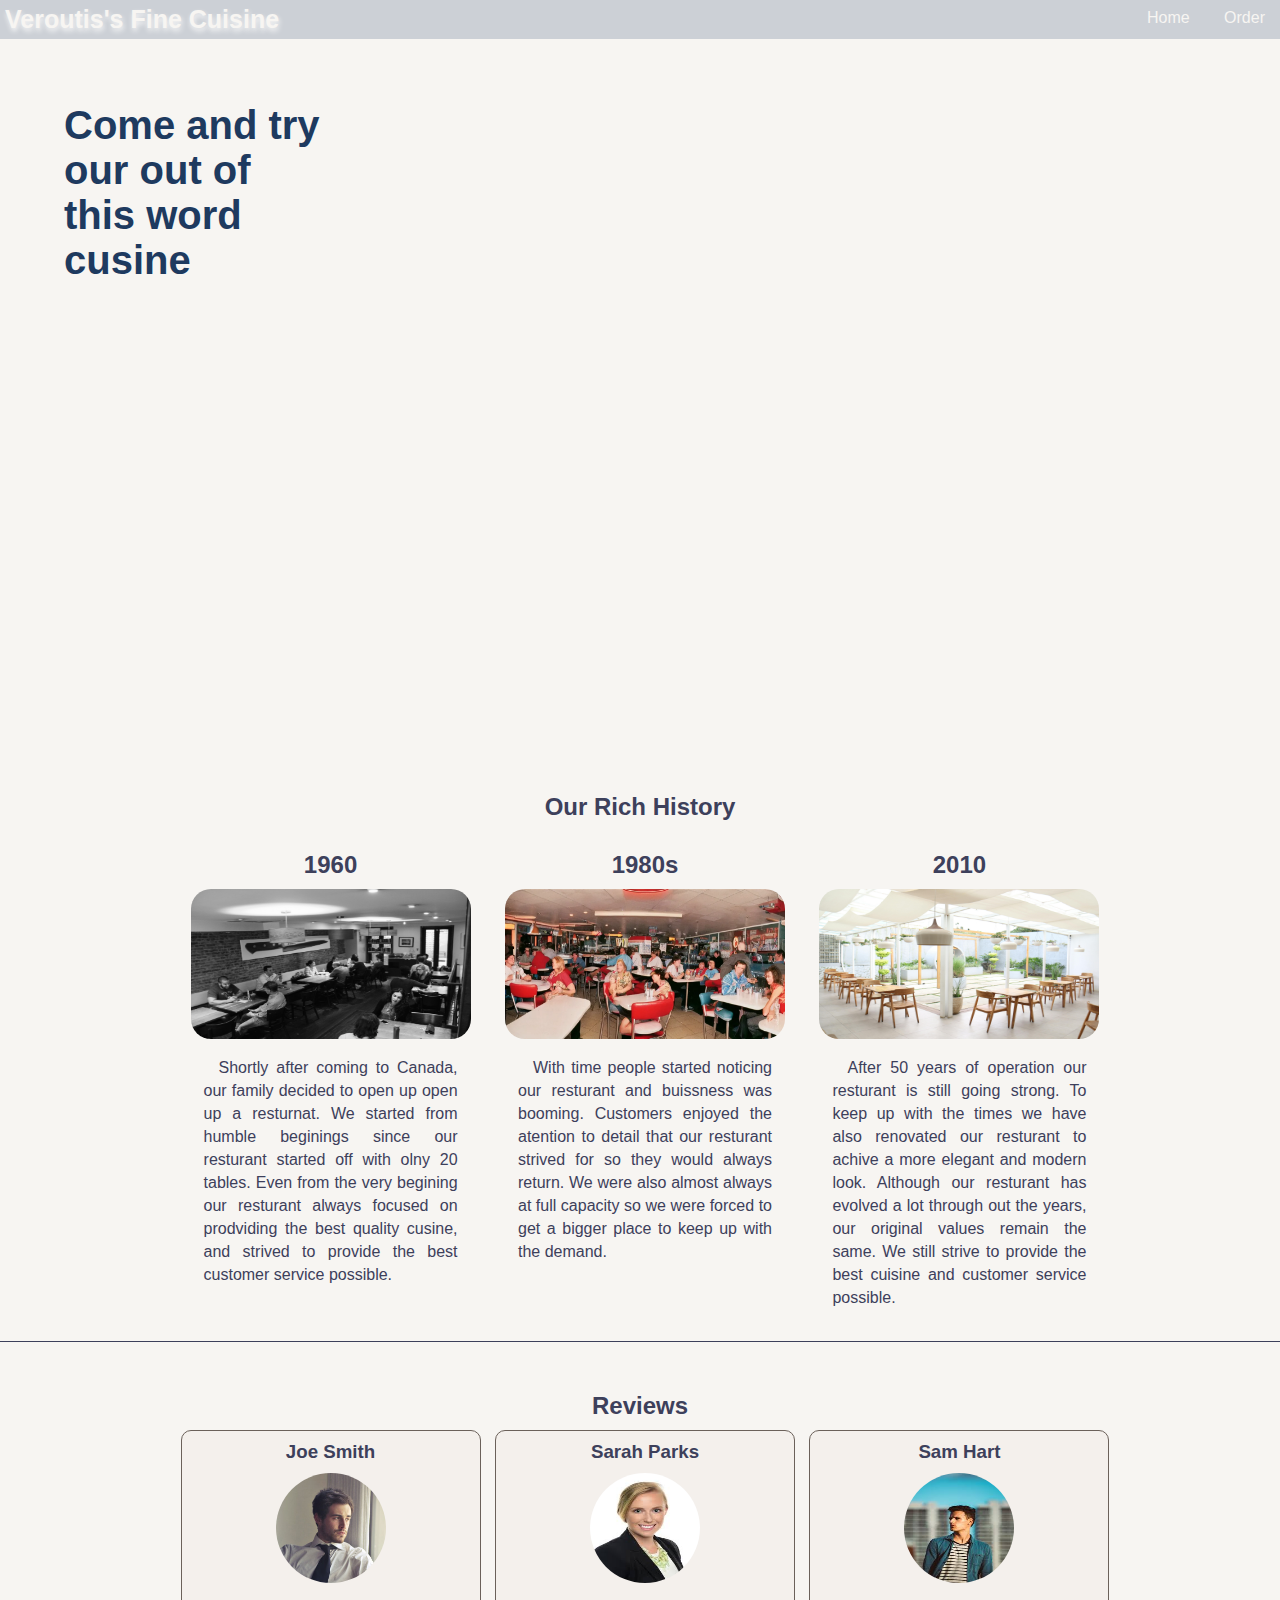
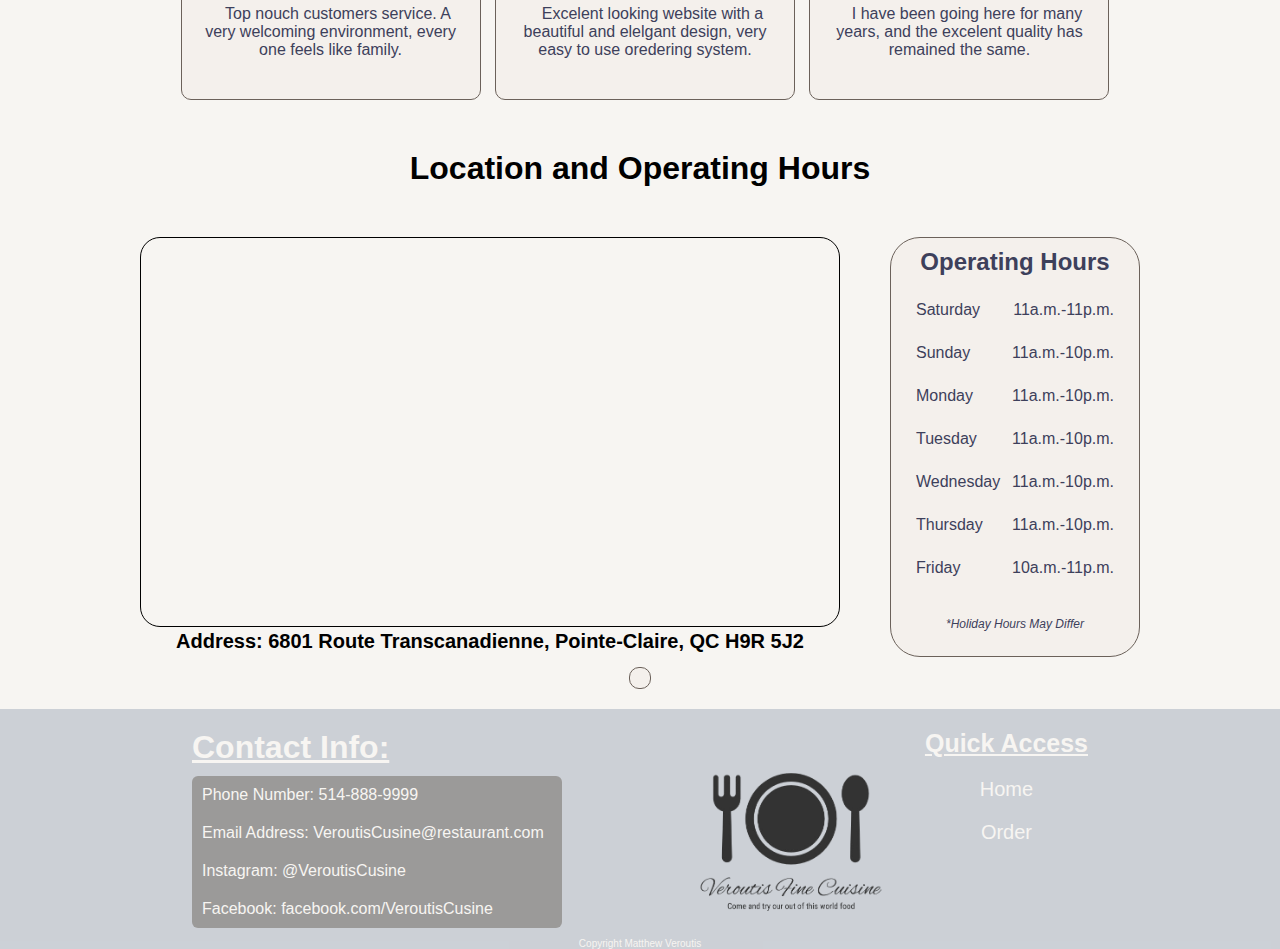
<file: index.html>
<!DOCTYPE html>
<html>
<head>
    <meta charset='utf-8'>
    <meta http-equiv='X-UA-Compatible' content='IE=edge'>
    <!-- sets the title and icon in the tab -->
    <title>Veroutis's Fine Cuisine</title>
    <link rel="icon" href="images/Screenshot_2024-11-12_001231-removebg-preview.png" type="image/png">
    <meta name='viewport' content='width=device-width, initial-scale=1'>
    <link rel='stylesheet' type='text/css' media='screen' href='styles.css'>
    <!-- Link to jquery -->
    <script src="https://code.jquery.com/jquery-3.6.0.min.js"></script>
</head>
<body>

    <!-- header which contains name of resturnat and the nav to go to other pages -->
    <header>
        <!-- name of resturnt -->
        <h1>Veroutis's Fine Cuisine</h1>
        <!-- the nav with the ability to navigate to home or order page -->
        <nav>
            <a href="index.html">Home</a>
            <a href="order.html">Order</a>
        </nav>
    </header>

    <!-- advertisement on the top of the page telling customers to come visit -->
    <section class = "advertisement">
        <h1>Come and try our out of this word cusine</h1>
    </section>

    <!-- when website get bigger hides the image a little bit  -->
    <section class ="whiteSpace">

    </section>
    <main>

        <!-- major historical events which contain a image, year and text which is all contained inside a list -->
        <section class="history">
            <!-- the heading of the section -->
            <h2>Our Rich History</h2>
            <ul class="history-list">
                <!-- list item which contains the date, image and a little description -->
                <li>
                    <!-- the year -->
                    <h2>1960</h2>
                    <!-- the image of the restuarnt at that time -->
                    <img src="images/oldBlackAndWhite Photo.jpg">
                    <!-- the description at that time -->
                    <p>
                        Shortly after coming to Canada, our family decided to open up open up a resturnat. We started from humble beginings since 
                        our resturant started off with olny 20 tables. Even from the very begining our resturant
                        always focused on prodviding the best quality cusine, and strived to provide the best customer service possible. 
                    </p>
                </li>
                <li>
                    <h2>1980s</h2>
                    <img src="images/color Restrunat Photo .webp">
                    <p>
                        With time people started noticing our resturant and buissness was booming. Customers enjoyed the atention to detail that 
                        our resturant strived for so they would always return. We were also almost always at full capacity so we 
                        were forced to get a bigger place to keep up with the demand.
                    </p>
                </li>
                <li>
                    <h2>2010</h2>
                    <img src="images/pexels-irwandaade-11894196.jpg">
                    <p>
                        After 50 years of operation our resturant is still going strong. To keep up with the times we have also renovated our resturant 
                        to achive a more elegant and modern look. Although our resturant has evolved a lot through out the years, our original values 
                        remain the same. We still strive to provide the best cuisine and customer service possible. 
                    </p>
                </li>
            </ul>
        </section>

        <!-- vertical black line to sperate reviews and histroy -->
        <section class = "seperatorLine"></section>

        <!-- the section which contains reviews from customers  -->
        <section class="reviews">
            <h2>Reviews</h2>
            <ul class="review-list">
                <!-- the list item which contains the name, image and review of the person  -->
                <li>
                    <!-- the name of the person -->
                    <h3>Joe Smith</h3>
                    <!-- the image of the person -->
                    <img src="images/person_4.jpg">
                    <!-- the review that the person left -->
                    <p>Top nouch customers service. A very welcoming environment, every one feels like family.  </p>
                </li>
                <li>
                    <h3>Sarah Parks</h3>
                    <img src="images/person3.jpg">
                    <p>Excelent looking website with a beautiful and elelgant design, very easy to use oredering system.</p>
                </li>
                <li>
                    <h3>Sam Hart</h3>
                    <img src="images/person4.jpg">
                    <p>I have been going here for many years, and the excelent quality has remained the same.</p>
                </li>
            </ul>
        </section>
        
        <!-- section for the heading, map and hours  -->
        <section class="MapAndHours">
            <h1>Location and Operating Hours</h1>
        </section>

        <!-- a map of where the returant is located at and the address of the restaurant  -->
        <section class="locationMap">
                <!-- the iframe which is the map and the formating -->
                <iframe width="100%" height="100%" frameborder="0" scrolling="no" marginheight="0" marginwidth="0" src="https://maps.google.com/maps?width=100%25&amp;height=600&amp;hl=en&amp;q=6801%20Route%20Transcanadienne,%20Pointe-Claire,%20QC%20H9R%205J2+(Veroutis's%20Fine%20Cuisine%20)&amp;t=&amp;z=14&amp;ie=UTF8&amp;iwloc=B&amp;output=embed">
                    <a href="https://www.gps.ie/">
                        gps trackers
                    </a>
                </iframe>
                <!-- address of resturant -->
                    <h2>Address: 6801 Route Transcanadienne, Pointe-Claire, QC H9R 5J2</h2>
        </section>

        <!-- has the opening and closing hours of the returant of each day  -->
        <section class ="openHours">
                <h2>Operating Hours</h2>
                <ul id="hoursList">
                    <li>Saturday ---- 11a.m.-11p.m.</li>
                    <li>Sunday ------ 11a.m.-10p.m.</li>
                    <li>Monday ------ 11a.m.-10p.m.</li>
                    <li>Tuesday ------ 11a.m.-10p.m.</li>
                    <li>Wednesday -- 11a.m.-10p.m.</li>
                    <li>Thursday ----- 11a.m.-10p.m.</li>
                    <li>Friday --------- 11a.m.-11p.m.</li>
                    <li>*Holiday Hours May Differ</li>
                </ul>
        </section>

        <!-- this is the weather secion whihc will have thew weather temperature and if the outside balcony is open -->
        <section class="weather"> 
        </section>
    </main>

    <!-- footer which contains contact info and quick access navigation  -->
    <footer>

        <!-- contact info which has phone number email address instagram and facebook  -->
        <section class="contact-infoContainer">
        <h1>Contact Info:</h1>
            <ul class="contact-info">
                <li>Phone Number: 514-888-9999</li>
                <li>Email Address: VeroutisCusine@restaurant.com</li>
                <li>Instagram: @VeroutisCusine</li>
                <li>Facebook: facebook.com/VeroutisCusine</li>
            </ul>
        </section>
        
        <!-- resturant logo  -->
        <img src="images/Screenshot_2024-11-12_001231-removebg-preview.png">
  
            <!-- quick access links which easy directs you to another page such ad the home or order page  -->
            <ul class="quick-access">
                <li style="font-size: 25px; font-weight: 600; text-decoration: underline;">Quick Access</li>
                <nav>
                    <li><a href="index.html">Home</a></li>
                    <li><a href="order.html">Order</a></li>
                </nav>
            </ul>
   
            <!-- copyright  -->
        <p>Copyright Matthew Veroutis</p>
    </footer>

    <!-- this the the connection to the script which belongs at the end  -->
    <script src="script.js"></script>
    
</body>
</html>
</file>
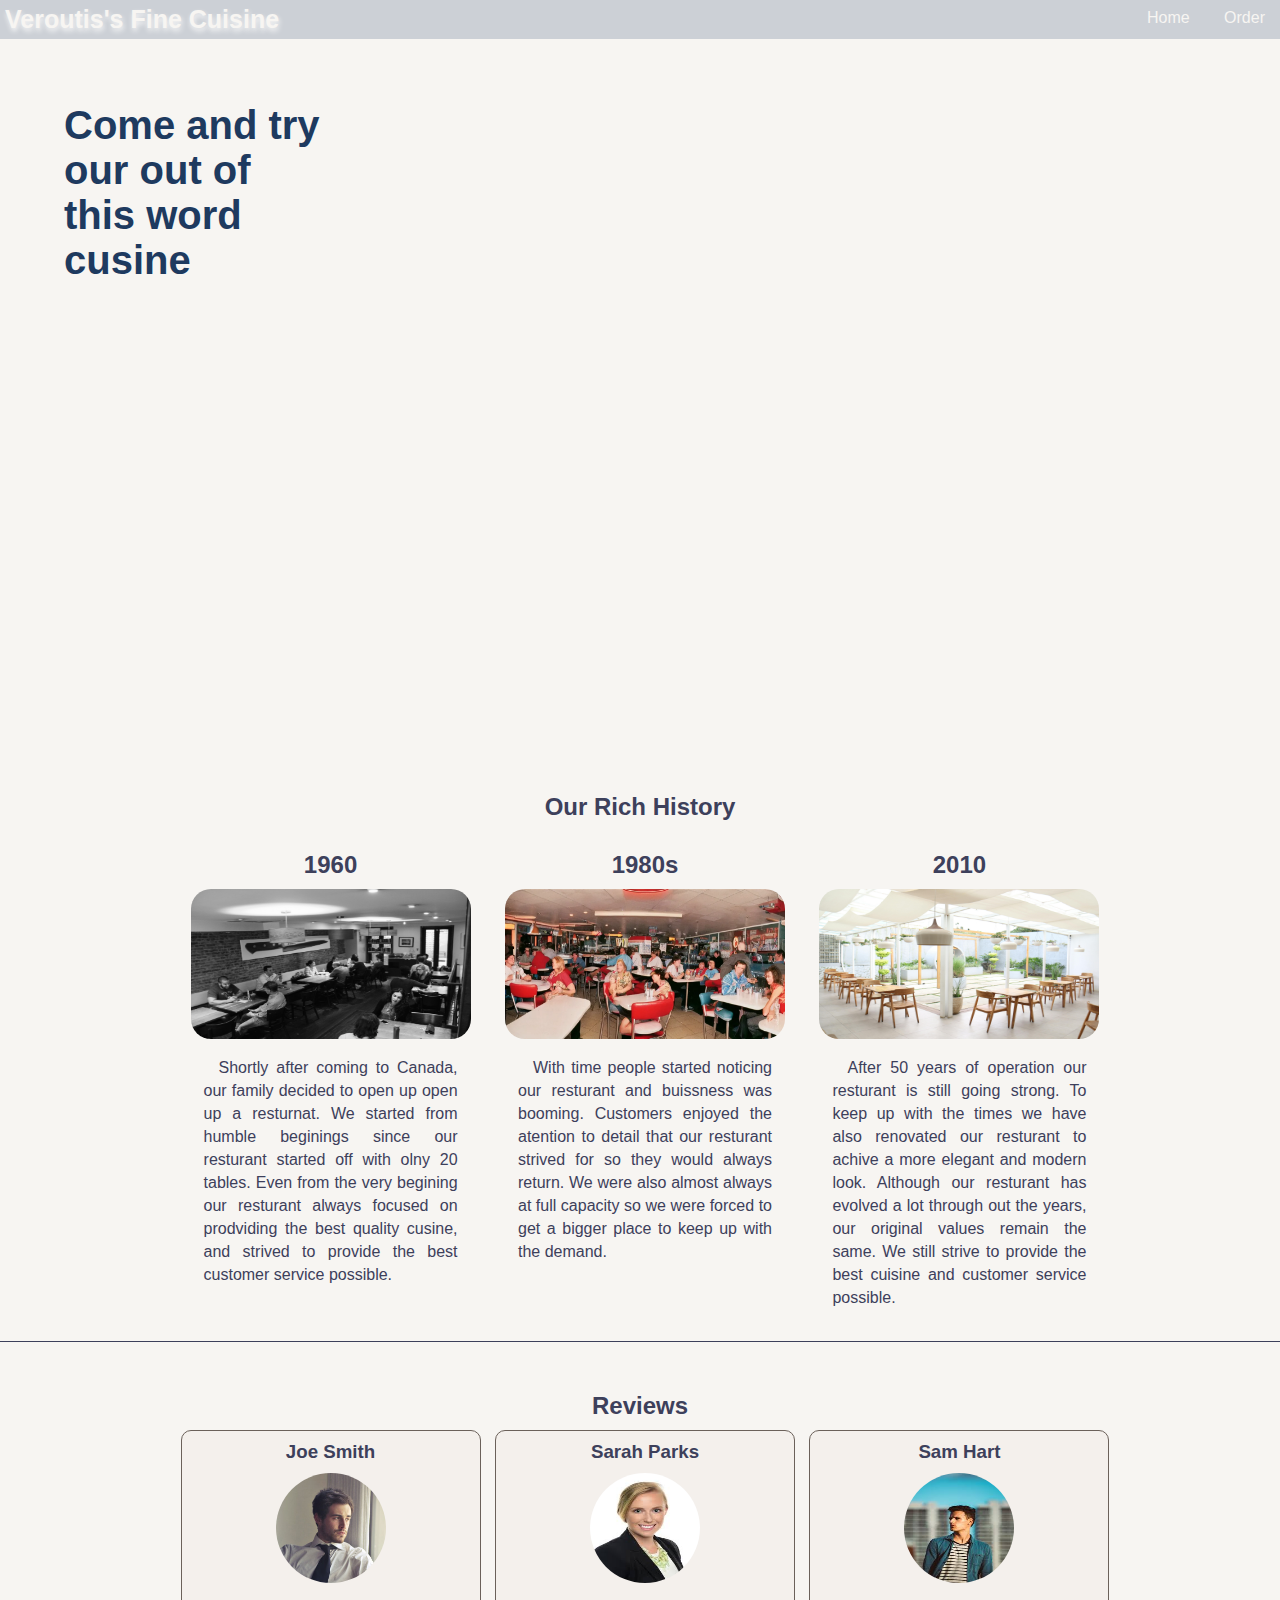
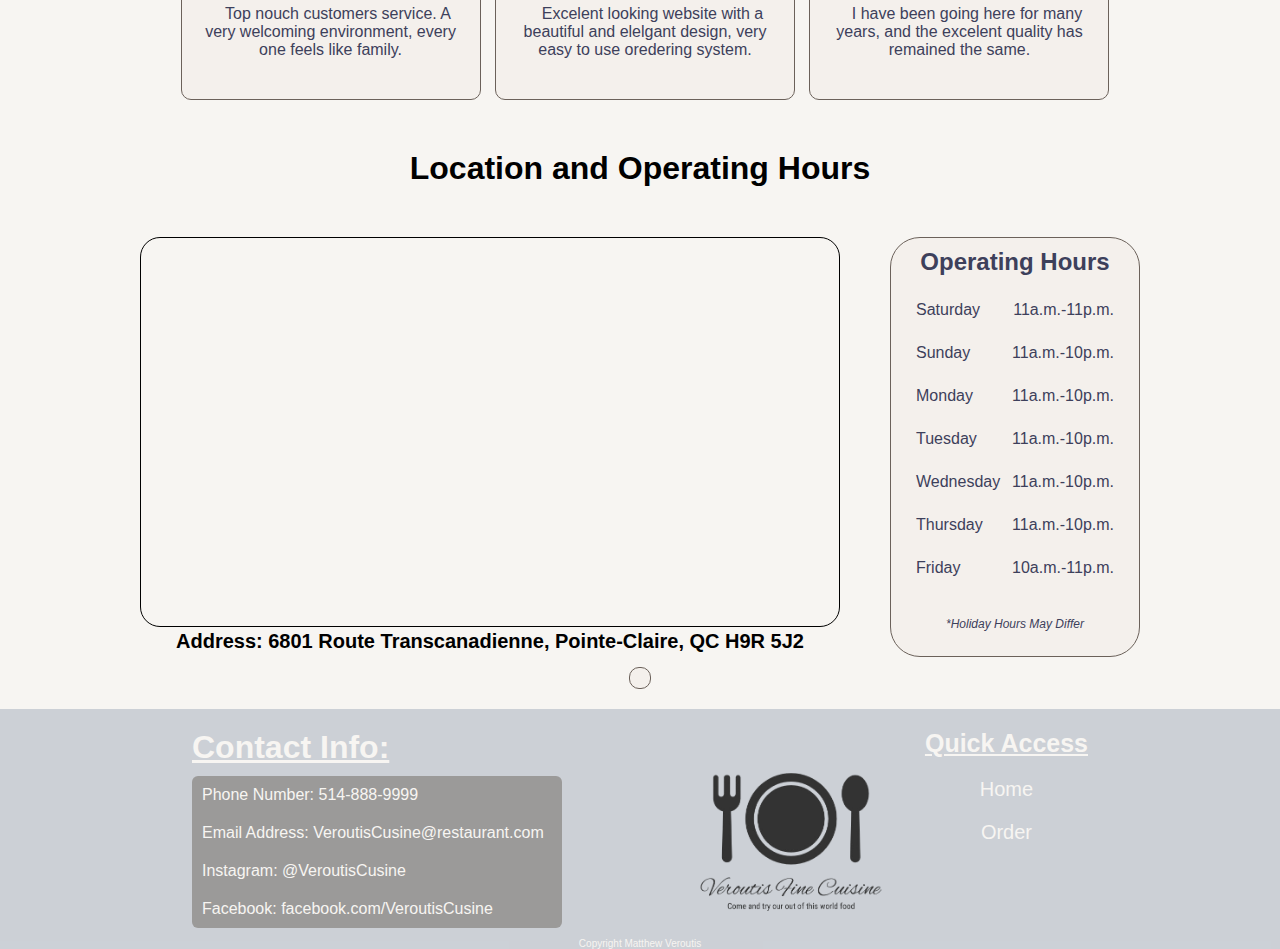
<file: website/index.html>
<!DOCTYPE html>
<html>
<head>
    <meta charset='utf-8'>
    <meta http-equiv='X-UA-Compatible' content='IE=edge'>
    <!-- sets the title and icon in the tab -->
    <title>Veroutis's Fine Cuisine</title>
    <link rel="icon" href="images/Screenshot_2024-11-12_001231-removebg-preview.png" type="image/png">
    <meta name='viewport' content='width=device-width, initial-scale=1'>
    <link rel='stylesheet' type='text/css' media='screen' href='styles.css'>
</head>
<body>

    <!-- header which contains name of resturnat and the nav to go to other pages -->
    <header>
        <!-- name of resturnt -->
        <h1>Veroutis's Fine Cuisine</h1>
        <!-- the nav with the ability to navigate to home or order page -->
        <nav>
            <a href="index.html">Home</a>
            <a href="order.html">Order</a>
        </nav>
    </header>

    <!-- advertisement on the top of the page telling customers to come visit -->
    <section class = "advertisement">
        <h1>Come and try our out of this word cusine</h1>
    </section>

    <!-- when website get bigger hides the image a little bit  -->
    <section class ="whiteSpace">

    </section>
    <main>

        <!-- major historical events which contain a image, year and text which is all contained inside a list -->
        <section class="history">
            <!-- the heading of the section -->
            <h2>Our Rich History</h2>
            <ul class="history-list">
                <!-- list item which contains the date, image and a little description -->
                <li>
                    <!-- the year -->
                    <h2>1960</h2>
                    <!-- the image of the restuarnt at that time -->
                    <img src="images/oldBlackAndWhite Photo.jpg">
                    <!-- the description at that time -->
                    <p>
                        Shortly after coming to Canada, our family decided to open up open up a resturnat. We started from humble beginings since 
                        our resturant started off with olny 20 tables. Even from the very begining our resturant
                        always focused on prodviding the best quality cusine, and strived to provide the best customer service possible. 
                    </p>
                </li>
                <li>
                    <h2>1980s</h2>
                    <img src="images/color Restrunat Photo .webp">
                    <p>
                        With time people started noticing our resturant and buissness was booming. Customers enjoyed the atention to detail that 
                        our resturant strived for so they would always return. We were also almost always at full capacity so we 
                        were forced to get a bigger place to keep up with the demand.
                    </p>
                </li>
                <li>
                    <h2>2010</h2>
                    <img src="images/pexels-irwandaade-11894196.jpg">
                    <p>
                        After 50 years of operation our resturant is still going strong. To keep up with the times we have also renovated our resturant 
                        to achive a more elegant and modern look. Although our resturant has evolved a lot through out the years, our original values 
                        remain the same. We still strive to provide the best cuisine and customer service possible. 
                    </p>
                </li>
            </ul>
        </section>

        <!-- vertical black line to sperate reviews and histroy -->
        <section class = "seperatorLine"></section>

        <!-- the section which contains reviews from customers  -->
        <section class="reviews">
            <h2>Reviews</h2>
            <ul class="review-list">
                <!-- the list item which contains the name, image and review of the person  -->
                <li>
                    <!-- the name of the person -->
                    <h3>Joe Smith</h3>
                    <!-- the image of the person -->
                    <img src="images/person_4.jpg">
                    <!-- the review that the person left -->
                    <p>Top nouch customers service. A very welcoming environment, every one feels like family.  </p>
                </li>
                <li>
                    <h3>Sarah Parks</h3>
                    <img src="images/person3.jpg">
                    <p>Excelent looking website with a beautiful and elelgant design, very easy to use oredering system.</p>
                </li>
                <li>
                    <h3>Sam Hart</h3>
                    <img src="images/person4.jpg">
                    <p>I have been going here for many years, and the excelent quality has remained the same.</p>
                </li>
            </ul>
        </section>
        
        <!-- section for the heading, map and hours  -->
        <section class="MapAndHours">
            <h1>Location and Operating Hours</h1>
        </section>

        <!-- a map of where the returant is located at and the address of the restaurant  -->
        <section class="locationMap">
                <!-- the iframe which is the map and the formating -->
                <iframe width="100%" height="100%" frameborder="0" scrolling="no" marginheight="0" marginwidth="0" src="https://maps.google.com/maps?width=100%25&amp;height=600&amp;hl=en&amp;q=6801%20Route%20Transcanadienne,%20Pointe-Claire,%20QC%20H9R%205J2+(Veroutis's%20Fine%20Cuisine%20)&amp;t=&amp;z=14&amp;ie=UTF8&amp;iwloc=B&amp;output=embed">
                    <a href="https://www.gps.ie/">
                        gps trackers
                    </a>
                </iframe>
                <!-- address of resturant -->
                    <h2>Address: 6801 Route Transcanadienne, Pointe-Claire, QC H9R 5J2</h2>
        </section>

        <!-- has the opening and closing hours of the returant of each day  -->
        <section class ="openHours">
                <h2>Operating Hours</h2>
                <ul id="hoursList">
                    <li>Saturday ---- 11a.m.-11p.m.</li>
                    <li>Sunday ------ 11a.m.-10p.m.</li>
                    <li>Monday ------ 11a.m.-10p.m.</li>
                    <li>Tuesday ------ 11a.m.-10p.m.</li>
                    <li>Wednesday -- 11a.m.-10p.m.</li>
                    <li>Thursday ----- 11a.m.-10p.m.</li>
                    <li>Friday --------- 11a.m.-11p.m.</li>
                    <li>*Holiday Hours May Differ</li>
                </ul>
        </section>

        <!-- this is the weather secion whihc will have thew weather temperature and if the outside balcony is open -->
        <section class="weather"> 
        </section>
    </main>

    <!-- footer which contains contact info and quick access navigation  -->
    <footer>

        <!-- contact info which has phone number email address instagram and facebook  -->
        <section class="contact-infoContainer">
        <h1>Contact Info:</h1>
            <ul class="contact-info">
                <li>Phone Number: 514-888-9999</li>
                <li>Email Address: VeroutisCusine@restaurant.com</li>
                <li>Instagram: @VeroutisCusine</li>
                <li>Facebook: facebook.com/VeroutisCusine</li>
            </ul>
        </section>
        
        <!-- resturant logo  -->
        <img src="images/Screenshot_2024-11-12_001231-removebg-preview.png">
  
            <!-- quick access links which easy directs you to another page such ad the home or order page  -->
            <ul class="quick-access">
                <li style="font-size: 25px; font-weight: 600; text-decoration: underline;">Quick Access</li>
                <nav>
                    <li><a href="index.html">Home</a></li>
                    <li><a href="order.html">Order</a></li>
                </nav>
            </ul>
   
            <!-- copyright  -->
        <p>Copyright Matthew Veroutis</p>
    </footer>

    <!-- this the the connection to the script which belongs at the end  -->
    <script src="script.js"></script>
    
</body>
</html>
</file>
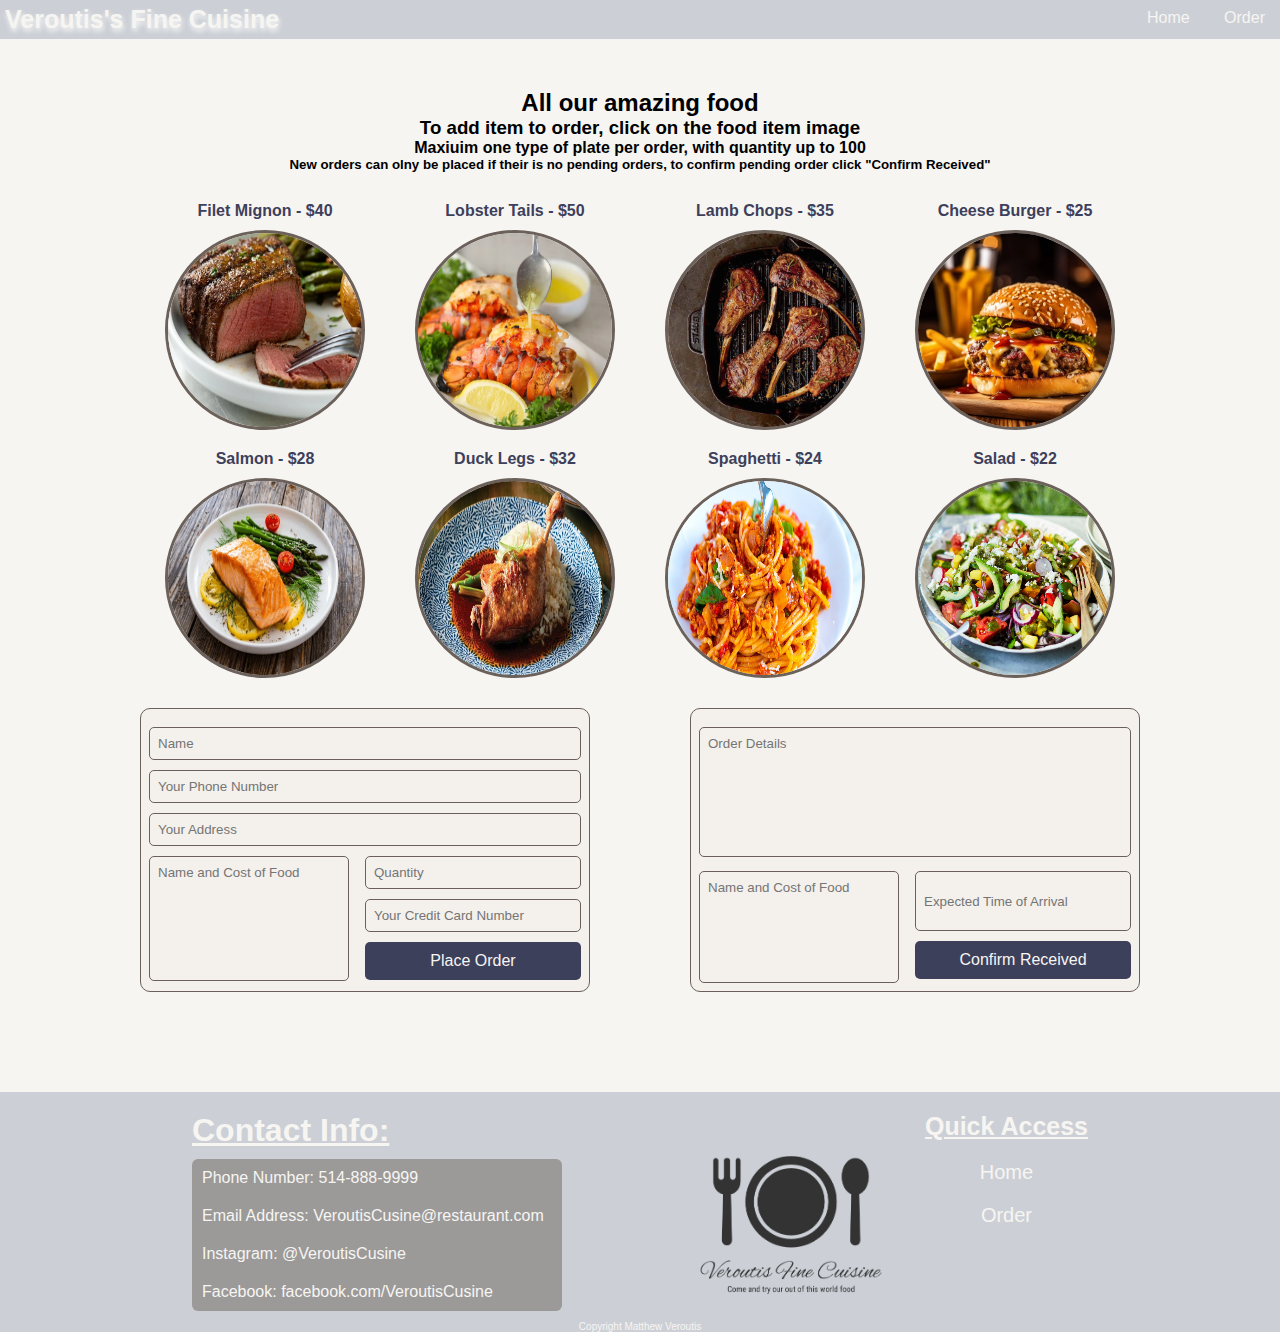
<file: order.html>
<!DOCTYPE html>
<html>
<head>
    <meta charset='utf-8'>
    <meta http-equiv='X-UA-Compatible' content='IE=edge'>
    <!-- sets the title and icon in the tab -->
    <title>Order Page</title>
    <link rel="icon" href="images/Screenshot_2024-11-12_001231-removebg-preview.png" type="image/png">
    <meta name='viewport' content='width=device-width, initial-scale=1'>
    <!-- links the css file -->
    <link rel='stylesheet' type='text/css' media='screen' href='styles.css'>
    <!-- Link to jquery -->
    <script src="https://code.jquery.com/jquery-3.6.0.min.js"></script>
</head>
<body>
    <!-- header which contains name of resturnat and the nav to go to other pages -->
    <header>
        <!-- name of resturant -->
        <h1>Veroutis's Fine Cuisine</h1>
        <!-- the nav with the ability to navigate to home or order page -->
        <nav>
            <a href="index.html">Home</a>
            <a href="order.html">Order</a>
        </nav>
    </header>

    <!-- covers up backround image for the order page -->
    <section style="background-color: #F7F5F2; height: 1250px;"></section>


    <main>
        <!-- header on the top of the page with big text -->
        <h2 style="margin-top: -1200px; text-align: center;">All our amazing food</h2>
        <!-- instruntions upon how to order -->
        <h3 style="text-align: center;">To add item to order, click on the food item image</h3>
        <h4 style="text-align: center;">Maxiuim one type of plate per order, with quantity up to 100</h4>
        <h5 style="text-align: center;">New orders can olny be placed if their is no pending orders, to confirm pending order click "Confirm Received"</h5>
        
        

        <!-- div conatains all of the food items with an image and name and price  -->
        <div class="food-items">

            <!-- each div has the individual food with the associated name price and imae  -->
            <!-- this is the same for the following 6 divs -->
            <div class="food-container">
                <!-- the name and cost of the food -->
                <div class="name-and-cost">Filet Mignon - $40</div>
                <div class="food-item">
                    <!-- the image of the food with an id -->
                    <img src="images/Filet-Mignon.webp" id="filet-mignon">
                </div>
            </div>
            
            <div class="food-container">
                <div class="name-and-cost">Lobster Tails - $50</div>
                <div class="food-item">
                    <img src="images/Lobster-Tail.webp" id="lobster-tails">
                </div>
            </div>
            
            <div class="food-container">
                <div class="name-and-cost">Lamb Chops - $35</div>
                <div class="food-item">
                    <img src="images/Lamb-Chops.webp" id="lamb-chops">
                </div>
            </div>
            
            <div class="food-container">
                <div class="name-and-cost">Cheese Burger - $25</div>
                <div class="food-item">
                    <img src="images/chease-burgar.webp" id="cheese-burger">
                </div>
            </div>
            
            <div class="food-container">
                <div class="name-and-cost">Salmon - $28</div>
                <div class="food-item">
                    <img src="images/salmon.webp" id="salmon">
                </div>
            </div>
            
            <div class="food-container">
                <div class="name-and-cost">Duck Legs - $32</div>
                <div class="food-item">
                    <img src="images/duck-legs.jpeg" id="duck-legs">
                </div>
            </div>
            
            <div class="food-container">
                <div class="name-and-cost">Spaghetti - $24</div>
                <div class="food-item">
                    <img src="images/spagetti.jpg" id="spaghetti">
                </div>
            </div>
            
            <div class="food-container">
                <div class="name-and-cost">Salad - $22</div>
                <div class="food-item">
                    <img src="images/salad.jpg" id="salad">
                </div>
            </div>

        <!-- this is the form that the cutomer will input the order details into  -->
        <section class="order-form">
            <div class="order-details">
                <!-- form has a input area for name of customer, phone number, address, name and cost of food, quantity and credit card number  -->
                <!-- also had a submit button to submit the form  -->
                <form>
                    <!-- text box to put your name -->
                    <input type="text" class="customer-name Big-Input" placeholder="Name" required>
                    <!-- test box to put your phone number -->
                    <input type="text" class="phone-number Big-Input" placeholder="Your Phone Number" required>
                    <!-- text box to put you address -->
                    <input type="text" class="address Big-Input" placeholder="Your Address" required>
                    <!-- text box which will be assigned value after click on a food item image -->
                    <textarea class="food-details Big-Input" placeholder="Name and Cost of Food" readonly></textarea>
                    <!-- text box for the quanity of food you want -->
                    <input type="text" class="quantity Small-Input" placeholder="Quantity" required>
                    <!-- text box for your credit card number -->
                    <input type="text" class="credit-card Small-Input" placeholder="Your Credit Card Number" required>
                    <!-- the button to place your order -->
                    <button type="button" class="place-order">Place Order</button>
                </form>
            </div>

            <!-- after customer submits order oder details will be conatined in this area such as order details, name and cost of food and expected time of arrival  -->
            <div class="order-summary">
                <!-- the text area which has details of order such as name of person, phone number, address, quanitity-->
                <textarea class="order-summary-details Big-Text-Area" placeholder="Order Details" readonly></textarea>
                <!-- the name and cost of food -->
                <textarea class="summary-food-details Small-Text-Area" placeholder="Name and Cost of Food" readonly></textarea>
                <!-- the expected delivery time off food -->
                <input type="text" class="delivery-time" placeholder="Expected Time of Arrival" readonly>
                <!-- when customer revices order they can press codirm recive button  -->
                <button class="confirm-received">Confirm Received</button>
            </div>
        </section>
    </main>


    <!-- footer which contains contact info and quick access navigation  -->
    <footer style="margin-top: 100px;">

        <!-- contact info which has phone number email address instagram and facebook  -->
        <section class="contact-infoContainer">
        <h1>Contact Info:</h1>
            <!-- conatct info such as phone number email address, instagram, facebook -->
            <ul class="contact-info">
                <li>Phone Number: 514-888-9999</li>
                <li>Email Address: VeroutisCusine@restaurant.com</li>
                <li>Instagram: @VeroutisCusine</li>
                <li>Facebook: facebook.com/VeroutisCusine</li>
            </ul>
        </section>
        
        <!-- resturant logo  -->
        <img src="images/Screenshot_2024-11-12_001231-removebg-preview.png">
  
            <!-- quick access links which easy directs you to another page such ad the home or order page  -->
            <ul class="quick-access">
                <li style="font-size: 25px; font-weight: 600; text-decoration: underline;">Quick Access</li>
                <nav>
                    <li><a href="index.html">Home</a></li>
                    <li><a href="order.html">Order</a></li>
                </nav>
            </ul>
   
            <!-- copyright  -->
        <p>Copyright Matthew Veroutis</p>
    </footer>

    <!-- links the javascript file at the end -->
    <script src="script.js"></script>
    
</body>
</html>
</file>
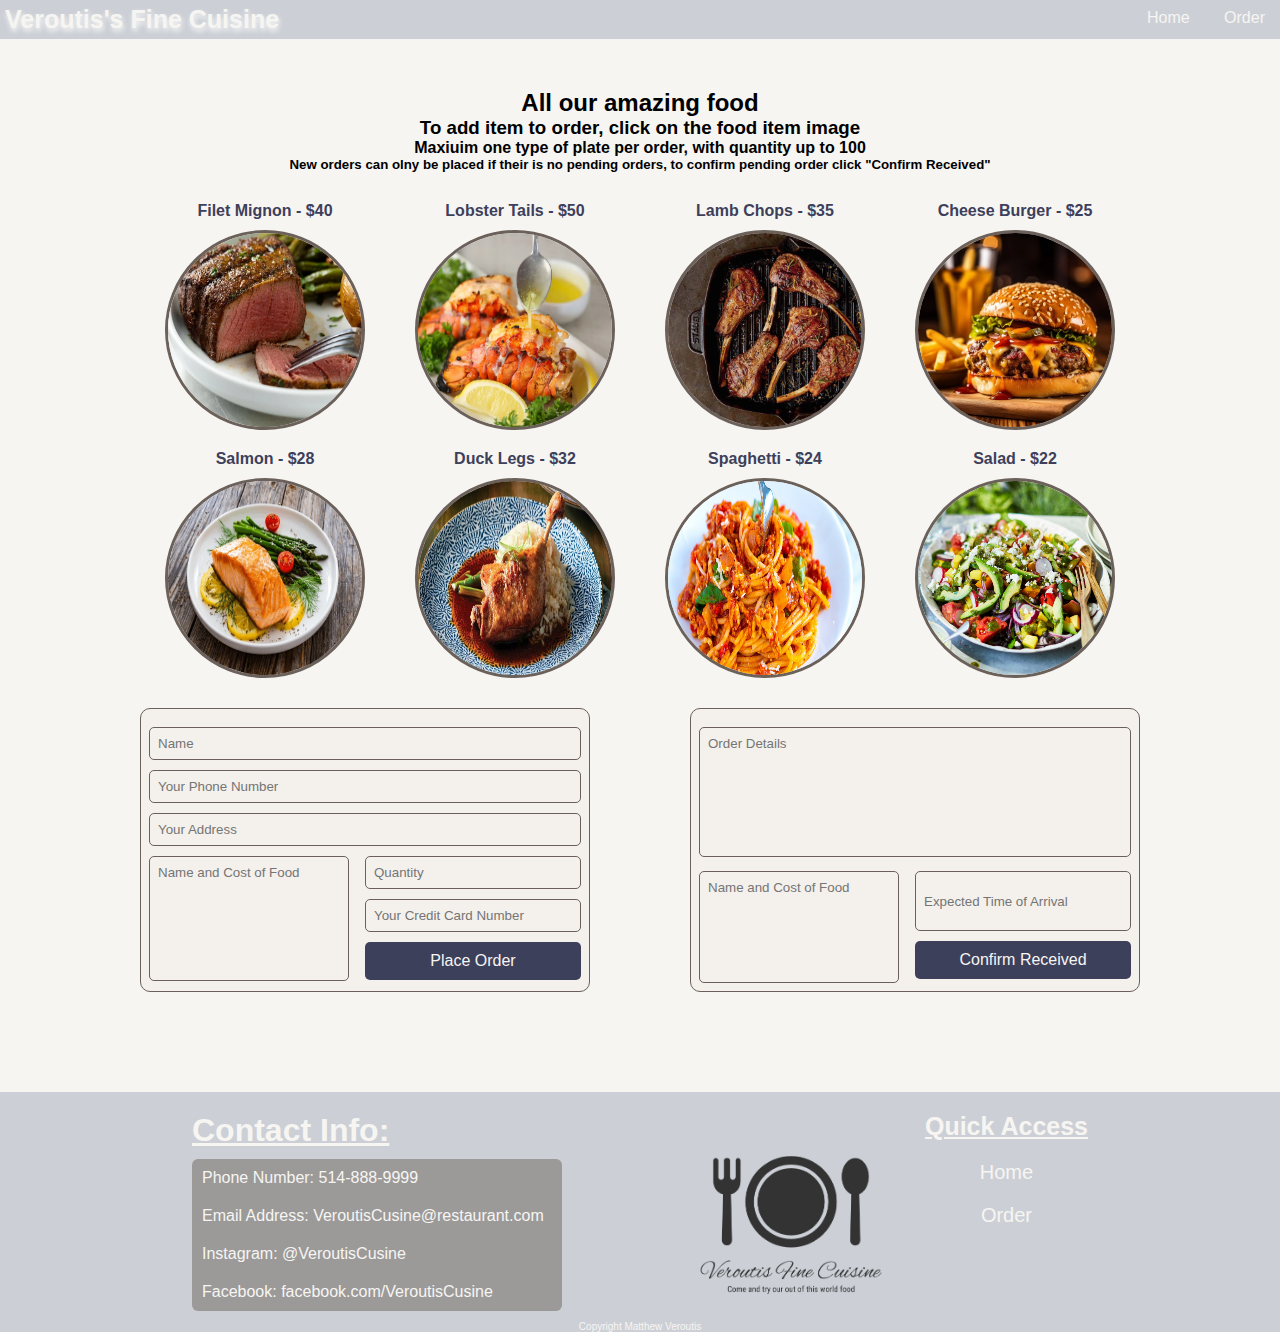
<file: website/order.html>
<!DOCTYPE html>
<html>
<head>
    <meta charset='utf-8'>
    <meta http-equiv='X-UA-Compatible' content='IE=edge'>
    <!-- sets the title and icon in the tab -->
    <title>Order Page</title>
    <link rel="icon" href="images/Screenshot_2024-11-12_001231-removebg-preview.png" type="image/png">
    <meta name='viewport' content='width=device-width, initial-scale=1'>
    <!-- links the css file -->
    <link rel='stylesheet' type='text/css' media='screen' href='styles.css'>
</head>
<body>
    <!-- header which contains name of resturnat and the nav to go to other pages -->
    <header>
        <!-- name of resturant -->
        <h1>Veroutis's Fine Cuisine</h1>
        <!-- the nav with the ability to navigate to home or order page -->
        <nav>
            <a href="index.html">Home</a>
            <a href="order.html">Order</a>
        </nav>
    </header>

    <!-- covers up backround image for the order page -->
    <section style="background-color: #F7F5F2; height: 1250px;"></section>


    <main>
        <!-- header on the top of the page with big text -->
        <h2 style="margin-top: -1200px; text-align: center;">All our amazing food</h2>
        <!-- instruntions upon how to order -->
        <h3 style="text-align: center;">To add item to order, click on the food item image</h3>
        <h4 style="text-align: center;">Maxiuim one type of plate per order, with quantity up to 100</h4>
        <h5 style="text-align: center;">New orders can olny be placed if their is no pending orders, to confirm pending order click "Confirm Received"</h5>
        
        

        <!-- div conatains all of the food items with an image and name and price  -->
        <div class="food-items">

            <!-- each div has the individual food with the associated name price and imae  -->
            <!-- this is the same for the following 6 divs -->
            <div class="food-container">
                <!-- the name and cost of the food -->
                <div class="name-and-cost">Filet Mignon - $40</div>
                <div class="food-item">
                    <!-- the image of the food with an id -->
                    <img src="images/Filet-Mignon.webp" id="filet-mignon">
                </div>
            </div>
            
            <div class="food-container">
                <div class="name-and-cost">Lobster Tails - $50</div>
                <div class="food-item">
                    <img src="images/Lobster-Tail.webp" id="lobster-tails">
                </div>
            </div>
            
            <div class="food-container">
                <div class="name-and-cost">Lamb Chops - $35</div>
                <div class="food-item">
                    <img src="images/Lamb-Chops.webp" id="lamb-chops">
                </div>
            </div>
            
            <div class="food-container">
                <div class="name-and-cost">Cheese Burger - $25</div>
                <div class="food-item">
                    <img src="images/chease-burgar.webp" id="cheese-burger">
                </div>
            </div>
            
            <div class="food-container">
                <div class="name-and-cost">Salmon - $28</div>
                <div class="food-item">
                    <img src="images/salmon.webp" id="salmon">
                </div>
            </div>
            
            <div class="food-container">
                <div class="name-and-cost">Duck Legs - $32</div>
                <div class="food-item">
                    <img src="images/duck-legs.jpeg" id="duck-legs">
                </div>
            </div>
            
            <div class="food-container">
                <div class="name-and-cost">Spaghetti - $24</div>
                <div class="food-item">
                    <img src="images/spagetti.jpg" id="spaghetti">
                </div>
            </div>
            
            <div class="food-container">
                <div class="name-and-cost">Salad - $22</div>
                <div class="food-item">
                    <img src="images/salad.jpg" id="salad">
                </div>
            </div>

        <!-- this is the form that the cutomer will input the order details into  -->
        <section class="order-form">
            <div class="order-details">
                <!-- form has a input area for name of customer, phone number, address, name and cost of food, quantity and credit card number  -->
                <!-- also had a submit button to submit the form  -->
                <form>
                    <!-- text box to put your name -->
                    <input type="text" class="customer-name Big-Input" placeholder="Name" required>
                    <!-- test box to put your phone number -->
                    <input type="text" class="phone-number Big-Input" placeholder="Your Phone Number" required>
                    <!-- text box to put you address -->
                    <input type="text" class="address Big-Input" placeholder="Your Address" required>
                    <!-- text box which will be assigned value after click on a food item image -->
                    <textarea class="food-details Big-Input" placeholder="Name and Cost of Food" readonly></textarea>
                    <!-- text box for the quanity of food you want -->
                    <input type="text" class="quantity Small-Input" placeholder="Quantity" required>
                    <!-- text box for your credit card number -->
                    <input type="text" class="credit-card Small-Input" placeholder="Your Credit Card Number" required>
                    <!-- the button to place your order -->
                    <button type="button" class="place-order">Place Order</button>
                </form>
            </div>

            <!-- after customer submits order oder details will be conatined in this area such as order details, name and cost of food and expected time of arrival  -->
            <div class="order-summary">
                <!-- the text area which has details of order such as name of person, phone number, address, quanitity-->
                <textarea class="order-summary-details Big-Text-Area" placeholder="Order Details" readonly></textarea>
                <!-- the name and cost of food -->
                <textarea class="summary-food-details Small-Text-Area" placeholder="Name and Cost of Food" readonly></textarea>
                <!-- the expected delivery time off food -->
                <input type="text" class="delivery-time" placeholder="Expected Time of Arrival" readonly>
                <!-- when customer revices order they can press codirm recive button  -->
                <button class="confirm-received">Confirm Received</button>
            </div>
        </section>
    </main>


    <!-- footer which contains contact info and quick access navigation  -->
    <footer style="margin-top: 100px;">

        <!-- contact info which has phone number email address instagram and facebook  -->
        <section class="contact-infoContainer">
        <h1>Contact Info:</h1>
            <!-- conatct info such as phone number email address, instagram, facebook -->
            <ul class="contact-info">
                <li>Phone Number: 514-888-9999</li>
                <li>Email Address: VeroutisCusine@restaurant.com</li>
                <li>Instagram: @VeroutisCusine</li>
                <li>Facebook: facebook.com/VeroutisCusine</li>
            </ul>
        </section>
        
        <!-- resturant logo  -->
        <img src="images/Screenshot_2024-11-12_001231-removebg-preview.png">
  
            <!-- quick access links which easy directs you to another page such ad the home or order page  -->
            <ul class="quick-access">
                <li style="font-size: 25px; font-weight: 600; text-decoration: underline;">Quick Access</li>
                <nav>
                    <li><a href="index.html">Home</a></li>
                    <li><a href="order.html">Order</a></li>
                </nav>
            </ul>
   
            <!-- copyright  -->
        <p>Copyright Matthew Veroutis</p>
    </footer>

    <!-- links the javascript file at the end -->
    <script src="script.js"></script>
</body>
</html>
</file>
<file: styles.css>
/* standerdizes all tags  */
* {
    margin: 0;
    padding: 0;
    box-sizing: border-box;
    font-family: Arial, sans-serif;
    text-decoration: none;
    list-style: none;
}

/* puts background image and background color for body tag  */
body {
    background-image: url("https://ik.imagekit.io/munchery/blog/tr:w-768/the-3-classes-of-french-cuisine-haute-cuisine-provincial-cuisine-and-nouvelle-cuisine.jpeg");
    background-repeat: no-repeat;
    background-color: #F7F5F2; 
    background-size: 100%;
}

/* sets the witdh for the main tag and the margin  */
main {
    width: 1000px;
    margin: 0 auto;
    margin-top: -700px;
}

/* cusomizes the resturant slogan on top of the page  */
.advertisement {
    margin-top: 5%;
    margin-left: 5%;
    font-size: 20px;
    color: #1E3A5F;
    width: 20%;
}

/* white space to party cover the image when the website gros in size */
.whiteSpace {
    background-color: #F7F5F2;
    height: 750px;
    margin-top: 450px;
}

/* customizes header tag with backroudn color and color  */
header {
    background-color: rgba(123, 141, 164, 0.35); 
    color: #F7F5F2; 
    overflow: hidden;
}

/* makes resturant name float to the left  */
header h1 {
    float: left;
    text-shadow: #f9f9f9 1px 3px 5px;
    font-size: 25px;
    margin: 5px;
}

/* makes nav float to the right  */
header nav {
    float: right;
    margin-top: 9px;
}

/* puts space in between header nav a elements and sets transition time */
header a {
    color: #F7F5F2;
    margin: 15px;
    transition: color 0.5s;
}

/* formats the year for the "our rich history" Area */
.history h2 {
    color: #3D405B;
    margin-top: 10px;
    margin-bottom: 10px;
    text-align: center;
}

/* puts the history list in the center  */
.history-list {
    text-align: center;
}

/* formats history list item to be next to eachother and sizeing and padding/margin  */
.history-list li {
    display: inline-block;
    vertical-align: top;
    height: 460px;
    width: 300px;
    padding: 10px;
    margin-left: 10px;
    border-radius: 10px;
}

/* formats image to be proper size  */
.history-list img {
    width:100%;
    height: 150px;
    border-radius: 20px;
}

/* formats text under the image in histroy  */
.history-list p {
    text-align: justify;
    text-indent: 15px;
    padding: 13px;
    color: #3D405B;
    line-height: 23px;

}

/* seperator line which is black and goes accross the screen  */
.seperatorLine {
    margin: 50px 0;
    height: 1px;
    width: 1559px;
    margin-left: -300px;
    background-color: #3D405B;
}
/* formats the names of the reviewers  */
.reviews h2 {
    color: #3D405B;
    margin-top: 10px;
    margin-bottom: 10px;
    text-align: center;
}

/* centers the review list  */
.review-list {
    text-align: center;
    margin-bottom: 30px;
}

/* puts the reviw list items next to eachother and sets border, padding and margin  */
.review-list li {
    display: inline-block;
    vertical-align: top;
    height: 270px;
    width: 300px;
    padding: 10px;
    background-color: #f4f0ec;
    color: #3d405b;
    border: 1px solid #6b615a; 
    margin-left: 10px;
    border-radius: 10px;
}

/* formats image to be right size  */
.review-list img {
    width:110px;
    height: 110px;
    border-radius: 200px;
    margin: 10px;
}

/* formats paragraph tags in the review list  */
.review-list p {
    text-align: center;
    text-indent: 15px;
    padding: 8px;
}

/* formats maps and hours div to add margin and put in the center  */
.MapAndHours {
    text-align: center;
    margin: 50px;
}

/* sets the size and border of the map and makes it to the left  */
.locationMap {
    width: 700px;
    height: 390px;
    border-radius: 20px;
    border: 1px solid black;
    float: left;
}

/* rounds teh corners of the map  */
iframe {
    border-radius: 20px;
}

/* formats the address putting it intp the center and size 2-*/
.locationMap h2 {
    text-align: center;
    font-size: 20px;
}

/* formats opening hours section look and color */
.openHours {
    border: 1px solid #6b615a; 
    background-color: #f4f0ec;
    width: 250px;
    height: 420px;
    color: #3d405b;
    border-radius: 30px;
    float: right;
}

/* formats opeinging hours header */
.openHours h2 {
    text-align: center;
    margin-top: 10px;
}

/* puts margin in between li in opeing hours */
.openHours li{
    margin: 25px;
}

/* make the 8th list item smaller and larger margin  */
.openHours li:nth-child(8){
    text-align: center;
    margin-top: 40px;
    font-size: 12px;
}

/* this sets the size and look (color/boredr) of the weather section */
.weather {
    margin: 0 auto;
    margin-top: 480px;
    margin-bottom: -480px;
    padding: 1%;
    border-radius: 10px;
    text-align: center;
    border: 1px solid #6b615a; 
    background-color: #f4f0ec;
    width: fit-content;

}

/* formats the footer size and color  */
footer {
    overflow: hidden;
    min-width: 1250px;
    margin-top: 500px;
    background-color: rgba(123, 141, 164, 0.35);
    color: #F7F5F2;
    height: 240px;
    position: relative;
}

/* the contact info float to the left with margin  */
.contact-infoContainer {
    float: left;
    margin-left: 15%;
}

/* formats footer h1 */
footer h1 {
    margin-top: 20px;
    margin-bottom: 10px;
    text-decoration: underline;

}

/* formats footer imaage margin and size  */
footer img {
    margin-left: 10%;
    margin-top: 50px;
    width: 200px;
    
}

/* puts backorund color and sizing for contact info div */
.contact-info {
    background-color:  #9b9a99;
    border-radius: 6px;
    width: 370px;
} 

/* adds padding to contact info li */
.contact-info li {
    padding: 10px;
} 


/* flosts the quick access to the right with margin  */
.quick-access {
    float: right;
    margin-top: 20px;
    margin-right: 15%;
}

/* formats the quick acces li */
.quick-access li {
    text-align: center;
    margin-bottom: 20px;
    font-size: 20px;
}

/* sets color and transition tiem  */
.quick-access a {
    color: #F7F5F2;
    transition: color 0.5s;
}

/* puts the copyright statement in the middle and bottom of the page and dose teh sizing  */
footer p {
    position: absolute;
    bottom: 0;
    font-size: 10px;
    left: 50%; 
    transform: translateX(-50%); 
    text-align: center;
}

/* when hover on a element change the color  */
a:hover {
    color: #3D405B;
}

/* formats the display of all the food items  */
.food-container {
    display: flex;
    flex-direction: column;
    align-items: center;
    margin: 10px;
    text-align: center;
}

/* formats name and cost of food */
.name-and-cost {
    font-size: 16px;
    font-weight: 600;
    color: #3D405B;
    margin-bottom: 10px;
}

/* display each food item in flex so it can easly be placed on page*/
.food-items {
    display: flex;
    flex-wrap: wrap;
    justify-content: space-around;
    margin-top: 20px;
}

/* sets width and height of indivual food item and transition  */
.food-item {
    width: 200px;
    height: 200px;
    border: 3px solid #6b615a;
    border-radius: 50%;
    display: flex;
    align-items: center;
    justify-content: center;
    font-size: 16px;
    color: #3D405B;
    text-align: center;
    transition: box-shadow 0.5s, border-color 0.5s;
}

/* makes the image fit in the div and makes the image circular  */
.food-item img {
    width: 100%;
    height: 100%;
    border-radius: 50%;
}

/* when hovering on food item photo change the boder and add box shadow  */
.food-item:hover {
    border-color: white; 
    box-shadow: 0 0 15px rgba(130, 128, 128, 0.8);
}

/* formats the oder form  */
.order-form {
    display: flex;
    justify-content: space-between;
    margin-top: 20px;
}

/* add border and colors and sizing to both forms to maintain consitency  */
.order-details,
.order-summary {
    border: 1px solid #6b615a;
    border-radius: 10px;
    padding: 8px;
    width: 45%;
    background-color: #f4f0ec;
  
}

/* formats the large sized inputs  */
.Big-Input {
    width: 100%;
    padding: 8px;
    margin-top: 10px;
    border-radius: 5px;
    border: 1px solid #6b615a;
    background-color: #f4f0ec;
}

/* formats the small sized inputs  */
.Small-Input {
    width: 50%;
    padding: 8px;
    margin-top: 10px;
    border-radius: 5px;
    border: 1px solid #6b615a;
    background-color: #f4f0ec;
    float: right;
}

/* formats the text areas with size and color  */
.order-details textarea {
    width: 200px; 
    height: 125px;
    resize: none;
    padding: 8px;
    margin-top: 10px;
    border-radius: 5px;
    border: 1px solid #6b615a;
    background-color: #f4f0ec;
    float: left;
}

/* formats the big text areas with size and color  */
.Big-Text-Area {
    width: 100%; 
    height: 130px;
    resize: none;
    padding: 8px;
    margin-top: 10px;
    border-radius: 5px;
    border: 1px solid #6b615a;
    background-color: #f4f0ec;
}

/* formats the small text areas with size and color  */
.Small-Text-Area {
    width: 200px; 
    height: 112px;
    resize: none;
    padding: 8px;
    margin-top: 10px;
    border-radius: 5px;
    border: 1px solid #6b615a;
    background-color: #f4f0ec;
    float: left;
}

/* formats the input for the order summary form  */
.order-summary input {
    width: 50%;
    height: 60px;
    padding: 8px;
    margin-top: 10px;
    border-radius: 5px;
    border: 1px solid #6b615a;
    background-color: #f4f0ec;
    float: right;
}

/* formats both button on both forms to maintain consitency  */
.order-details button,
.order-summary button {
    width: 50%;
    padding: 10px;
    margin-top: 10px;
    background-color: #3D405B;
    color: #F7F5F2;
    border: none;
    border-radius: 5px;
    cursor: pointer;
    font-size: 16px;
    float: right;
}

/* when hover on button in form change the color  */
.order-details button:hover,
.order-summary button:hover {
    background-color: #6b615a;
}
</file>
<file: website/styles.css>
/* standerdizes all tags  */
* {
    margin: 0;
    padding: 0;
    box-sizing: border-box;
    font-family: Arial, sans-serif;
    text-decoration: none;
    list-style: none;
}

/* puts background image and background color for body tag  */
body {
    background-image: url("https://ik.imagekit.io/munchery/blog/tr:w-768/the-3-classes-of-french-cuisine-haute-cuisine-provincial-cuisine-and-nouvelle-cuisine.jpeg");
    background-repeat: no-repeat;
    background-color: #F7F5F2; 
    background-size: 100%;
}

/* sets the witdh for the main tag and the margin  */
main {
    width: 1000px;
    margin: 0 auto;
    margin-top: -700px;
}

/* cusomizes the resturant slogan on top of the page  */
.advertisement {
    margin-top: 5%;
    margin-left: 5%;
    font-size: 20px;
    color: #1E3A5F;
    width: 20%;
}

/* white space to party cover the image when the website gros in size */
.whiteSpace {
    background-color: #F7F5F2;
    height: 750px;
    margin-top: 450px;
}

/* customizes header tag with backroudn color and color  */
header {
    background-color: rgba(123, 141, 164, 0.35); 
    color: #F7F5F2; 
    overflow: hidden;
}

/* makes resturant name float to the left  */
header h1 {
    float: left;
    text-shadow: #f9f9f9 1px 3px 5px;
    font-size: 25px;
    margin: 5px;
}

/* makes nav float to the right  */
header nav {
    float: right;
    margin-top: 9px;
}

/* puts space in between header nav a elements and sets transition time */
header a {
    color: #F7F5F2;
    margin: 15px;
    transition: color 0.5s;
}

/* formats the year for the "our rich history" Area */
.history h2 {
    color: #3D405B;
    margin-top: 10px;
    margin-bottom: 10px;
    text-align: center;
}

/* puts the history list in the center  */
.history-list {
    text-align: center;
}

/* formats history list item to be next to eachother and sizeing and padding/margin  */
.history-list li {
    display: inline-block;
    vertical-align: top;
    height: 460px;
    width: 300px;
    padding: 10px;
    margin-left: 10px;
    border-radius: 10px;
}

/* formats image to be proper size  */
.history-list img {
    width:100%;
    height: 150px;
    border-radius: 20px;
}

/* formats text under the image in histroy  */
.history-list p {
    text-align: justify;
    text-indent: 15px;
    padding: 13px;
    color: #3D405B;
    line-height: 23px;

}

/* seperator line which is black and goes accross the screen  */
.seperatorLine {
    margin: 50px 0;
    height: 1px;
    width: 1559px;
    margin-left: -300px;
    background-color: #3D405B;
}
/* formats the names of the reviewers  */
.reviews h2 {
    color: #3D405B;
    margin-top: 10px;
    margin-bottom: 10px;
    text-align: center;
}

/* centers the review list  */
.review-list {
    text-align: center;
    margin-bottom: 30px;
}

/* puts the reviw list items next to eachother and sets border, padding and margin  */
.review-list li {
    display: inline-block;
    vertical-align: top;
    height: 270px;
    width: 300px;
    padding: 10px;
    background-color: #f4f0ec;
    color: #3d405b;
    border: 1px solid #6b615a; 
    margin-left: 10px;
    border-radius: 10px;
}

/* formats image to be right size  */
.review-list img {
    width:110px;
    height: 110px;
    border-radius: 200px;
    margin: 10px;
}

/* formats paragraph tags in the review list  */
.review-list p {
    text-align: center;
    text-indent: 15px;
    padding: 8px;
}

/* formats maps and hours div to add margin and put in the center  */
.MapAndHours {
    text-align: center;
    margin: 50px;
}

/* sets the size and border of the map and makes it to the left  */
.locationMap {
    width: 700px;
    height: 390px;
    border-radius: 20px;
    border: 1px solid black;
    float: left;
}

/* rounds teh corners of the map  */
iframe {
    border-radius: 20px;
}

/* formats the address putting it intp the center and size 2-*/
.locationMap h2 {
    text-align: center;
    font-size: 20px;
}

/* formats opening hours section look and color */
.openHours {
    border: 1px solid #6b615a; 
    background-color: #f4f0ec;
    width: 250px;
    height: 420px;
    color: #3d405b;
    border-radius: 30px;
    float: right;
}

/* formats opeinging hours header */
.openHours h2 {
    text-align: center;
    margin-top: 10px;
}

/* puts margin in between li in opeing hours */
.openHours li{
    margin: 25px;
}

/* make the 8th list item smaller and larger margin  */
.openHours li:nth-child(8){
    text-align: center;
    margin-top: 40px;
    font-size: 12px;
}

/* this sets the size and look (color/boredr) of the weather section */
.weather {
    margin: 0 auto;
    margin-top: 480px;
    margin-bottom: -480px;
    padding: 1%;
    border-radius: 10px;
    text-align: center;
    border: 1px solid #6b615a; 
    background-color: #f4f0ec;
    width: fit-content;

}

/* formats the footer size and color  */
footer {
    overflow: hidden;
    min-width: 1250px;
    margin-top: 500px;
    background-color: rgba(123, 141, 164, 0.35);
    color: #F7F5F2;
    height: 240px;
    position: relative;
}

/* the contact info float to the left with margin  */
.contact-infoContainer {
    float: left;
    margin-left: 15%;
}

/* formats footer h1 */
footer h1 {
    margin-top: 20px;
    margin-bottom: 10px;
    text-decoration: underline;

}

/* formats footer imaage margin and size  */
footer img {
    margin-left: 10%;
    margin-top: 50px;
    width: 200px;
    
}

/* puts backorund color and sizing for contact info div */
.contact-info {
    background-color:  #9b9a99;
    border-radius: 6px;
    width: 370px;
} 

/* adds padding to contact info li */
.contact-info li {
    padding: 10px;
} 


/* flosts the quick access to the right with margin  */
.quick-access {
    float: right;
    margin-top: 20px;
    margin-right: 15%;
}

/* formats the quick acces li */
.quick-access li {
    text-align: center;
    margin-bottom: 20px;
    font-size: 20px;
}

/* sets color and transition tiem  */
.quick-access a {
    color: #F7F5F2;
    transition: color 0.5s;
}

/* puts the copyright statement in the middle and bottom of the page and dose teh sizing  */
footer p {
    position: absolute;
    bottom: 0;
    font-size: 10px;
    left: 50%; 
    transform: translateX(-50%); 
    text-align: center;
}

/* when hover on a element change the color  */
a:hover {
    color: #3D405B;
}

/* formats the display of all the food items  */
.food-container {
    display: flex;
    flex-direction: column;
    align-items: center;
    margin: 10px;
    text-align: center;
}

/* formats name and cost of food */
.name-and-cost {
    font-size: 16px;
    font-weight: 600;
    color: #3D405B;
    margin-bottom: 10px;
}

/* display each food item in flex so it can easly be placed on page*/
.food-items {
    display: flex;
    flex-wrap: wrap;
    justify-content: space-around;
    margin-top: 20px;
}

/* sets width and height of indivual food item and transition  */
.food-item {
    width: 200px;
    height: 200px;
    border: 3px solid #6b615a;
    border-radius: 50%;
    display: flex;
    align-items: center;
    justify-content: center;
    font-size: 16px;
    color: #3D405B;
    text-align: center;
    transition: box-shadow 0.5s, border-color 0.5s;
}

/* makes the image fit in the div and makes the image circular  */
.food-item img {
    width: 100%;
    height: 100%;
    border-radius: 50%;
}

/* when hovering on food item photo change the boder and add box shadow  */
.food-item:hover {
    border-color: white; 
    box-shadow: 0 0 15px rgba(130, 128, 128, 0.8);
}

/* formats the oder form  */
.order-form {
    display: flex;
    justify-content: space-between;
    margin-top: 20px;
}

/* add border and colors and sizing to both forms to maintain consitency  */
.order-details,
.order-summary {
    border: 1px solid #6b615a;
    border-radius: 10px;
    padding: 8px;
    width: 45%;
    background-color: #f4f0ec;
  
}

/* formats the large sized inputs  */
.Big-Input {
    width: 100%;
    padding: 8px;
    margin-top: 10px;
    border-radius: 5px;
    border: 1px solid #6b615a;
    background-color: #f4f0ec;
}

/* formats the small sized inputs  */
.Small-Input {
    width: 50%;
    padding: 8px;
    margin-top: 10px;
    border-radius: 5px;
    border: 1px solid #6b615a;
    background-color: #f4f0ec;
    float: right;
}

/* formats the text areas with size and color  */
.order-details textarea {
    width: 200px; 
    height: 125px;
    resize: none;
    padding: 8px;
    margin-top: 10px;
    border-radius: 5px;
    border: 1px solid #6b615a;
    background-color: #f4f0ec;
    float: left;
}

/* formats the big text areas with size and color  */
.Big-Text-Area {
    width: 100%; 
    height: 130px;
    resize: none;
    padding: 8px;
    margin-top: 10px;
    border-radius: 5px;
    border: 1px solid #6b615a;
    background-color: #f4f0ec;
}

/* formats the small text areas with size and color  */
.Small-Text-Area {
    width: 200px; 
    height: 112px;
    resize: none;
    padding: 8px;
    margin-top: 10px;
    border-radius: 5px;
    border: 1px solid #6b615a;
    background-color: #f4f0ec;
    float: left;
}

/* formats the input for the order summary form  */
.order-summary input {
    width: 50%;
    height: 60px;
    padding: 8px;
    margin-top: 10px;
    border-radius: 5px;
    border: 1px solid #6b615a;
    background-color: #f4f0ec;
    float: right;
}

/* formats both button on both forms to maintain consitency  */
.order-details button,
.order-summary button {
    width: 50%;
    padding: 10px;
    margin-top: 10px;
    background-color: #3D405B;
    color: #F7F5F2;
    border: none;
    border-radius: 5px;
    cursor: pointer;
    font-size: 16px;
    float: right;
}

/* when hover on button in form change the color  */
.order-details button:hover,
.order-summary button:hover {
    background-color: #6b615a;
}
</file>
